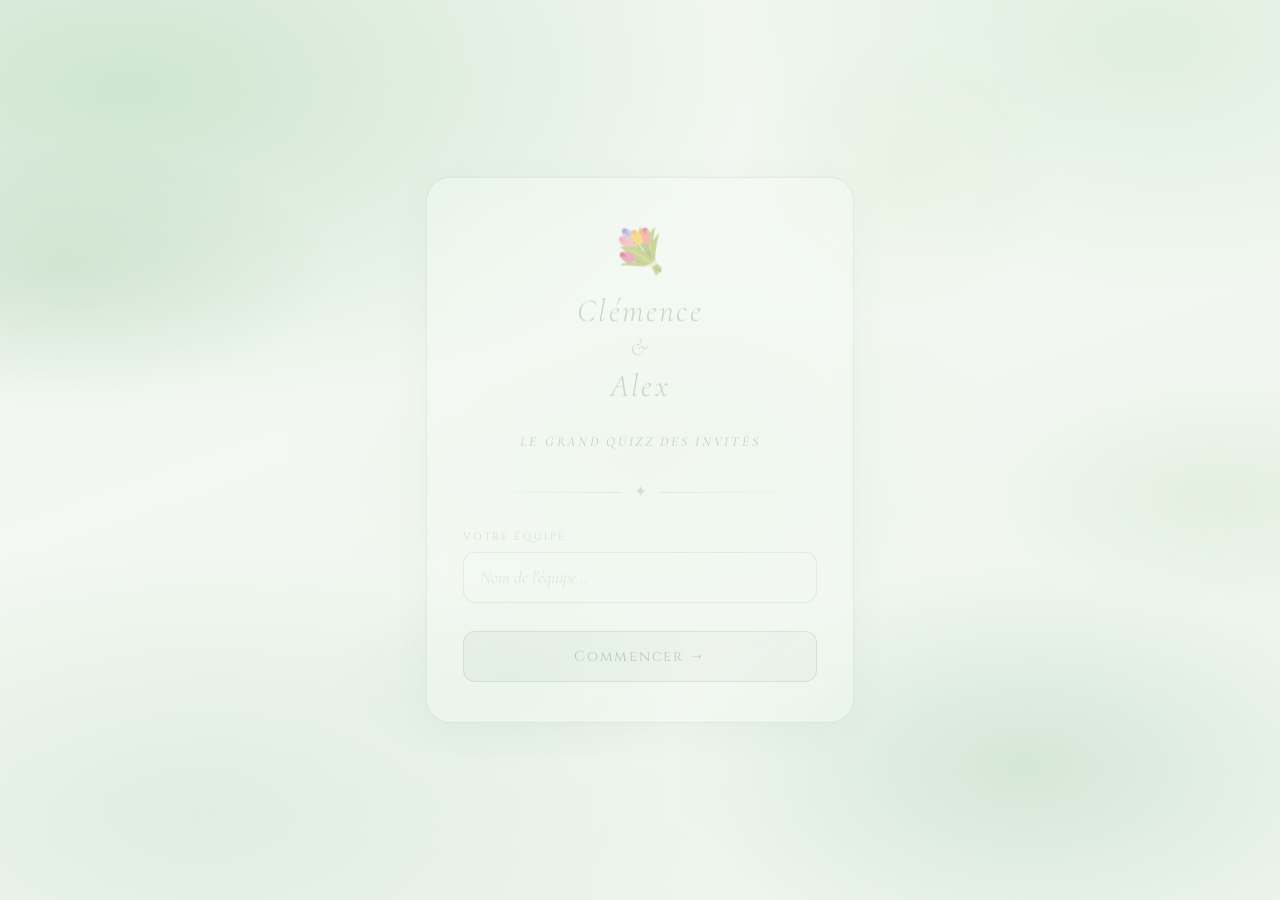
<file: index.html>
<!DOCTYPE html>
<html lang="fr">
<head>
  <meta charset="UTF-8">
  <meta name="viewport" content="width=device-width, initial-scale=1">
  <title>💐 Le Grand Quizz</title>
  <link rel="preconnect" href="https://fonts.googleapis.com">
  <link href="https://fonts.googleapis.com/css2?family=Cormorant+Garamond:ital,wght@0,300;0,400;0,600;1,300;1,400&family=Cinzel:wght@400;600&display=swap" rel="stylesheet">
  <style>
    /* ===== VARIABLES — Thème Sauge & Eucalyptus ===== */
    :root {
      --sage:       #6b8f71;
      --sage-light: #8aad90;
      --sage-dim:   #a8c4ac;
      --ink:        #2a3a2d;
      --ink-dim:    #4d6652;
      --bg:         #f3f7f2;
      --card-bg:    rgba(247, 252, 247, 0.92);
      --success:    #5a9e6a;
      --error:      #c96060;
      --radius:     18px;
      --accent:     #8aad90;
      --border:     rgba(107, 143, 113, 0.30);
    }

    /* ===== RESET & BASE ===== */
    *, *::before, *::after { box-sizing: border-box; margin: 0; padding: 0; }
    input, textarea { cursor: text; user-select: text; }

    body {
      font-family: 'Cormorant Garamond', serif;
      background: var(--bg);
      color: var(--ink);
      min-height: 100vh;
      display: flex;
      align-items: center;
      justify-content: center;
      overflow-x: hidden;
      position: relative;
    }

    /* ===== FOND AQUARELLE — tons verts / eucalyptus ===== */
    body::before {
      content: '';
      position: fixed;
      inset: 0;
      z-index: 0;
      background:
        radial-gradient(ellipse 80% 60% at 10% 10%, rgba(168,210,175,0.45), transparent 60%),
        radial-gradient(ellipse 60% 50% at 90%  5%, rgba(195,225,195,0.40), transparent 55%),
        radial-gradient(ellipse 50% 40% at 80% 85%, rgba(175,210,185,0.40), transparent 55%),
        radial-gradient(ellipse 70% 50% at 15% 90%, rgba(195,220,200,0.35), transparent 60%),
        radial-gradient(ellipse 40% 35% at 50% 50%, rgba(220,235,215,0.25), transparent 70%),
        linear-gradient(160deg, #eef5ec 0%, #f3f8f2 40%, #ecf4ea 100%);
      pointer-events: none;
    }

    body::after {
      content: '';
      position: fixed;
      inset: 0;
      z-index: 0;
      background:
        radial-gradient(ellipse 30% 20% at  5% 30%, rgba(160,200,165,0.25), transparent 70%),
        radial-gradient(ellipse 25% 18% at 95% 55%, rgba(185,215,180,0.22), transparent 70%),
        radial-gradient(ellipse 20% 15% at 40% 75%, rgba(195,220,195,0.20), transparent 70%),
        radial-gradient(ellipse 18% 22% at 70% 20%, rgba(210,230,195,0.20), transparent 70%);
      pointer-events: none;
    }

    /* ===== PÉTALES ===== */
    .petals-bg {
      position: fixed;
      inset: 0;
      pointer-events: none;
      z-index: 0;
      overflow: hidden;
    }
    .petal {
      position: absolute;
      opacity: 0;
      animation: fall linear infinite;
      filter: sepia(0.4) hue-rotate(60deg) brightness(0.75);
    }
    @keyframes fall {
      0%   { opacity: 0;    transform: translateY(-30px) rotate(0deg); }
      10%  { opacity: 0.45; }
      90%  { opacity: 0.15; }
      100% { opacity: 0;    transform: translateY(110vh) rotate(540deg) translateX(30px); }
    }

    /* ===== LAYOUT ===== */
    .app {
      position: relative;
      z-index: 1;
      width: 100%;
      max-width: 460px;
      padding: 24px 16px 48px;
    }

    /* ============ ÉCRAN D'ACCUEIL ============ */
    #welcome {
      background: var(--card-bg);
      border: 1px solid var(--border);
      border-radius: 24px;
      padding: 48px 36px 40px;
      box-shadow:
        0 8px 40px rgba(80, 130, 90, 0.12),
        inset 0 1px 0 rgba(255, 255, 255, 0.8);
      backdrop-filter: blur(10px);
      animation: fadeUp 0.6s ease both;
    }

    .welcome-deco { text-align: center; margin-bottom: 28px; }

    .welcome-rings {
      font-size: 44px;
      display: block;
      margin-bottom: 12px;
      animation: sway 4s ease-in-out infinite;
    }
    @keyframes sway {
      0%, 100% { transform: rotate(-6deg) scale(1); }
      50%       { transform: rotate(6deg)  scale(1.05); }
    }

    .welcome-names {
      font-family: 'Cinzel', serif;
      font-size: 1.7rem;
      font-weight: 400;
      color: var(--sage);
      letter-spacing: 0.08em;
      line-height: 1.2;
    }
    .welcome-names em {
      font-family: 'Cormorant Garamond', serif;
      font-style: italic;
      color: var(--sage-light);
      font-size: 2rem;
      font-weight: 300;
    }

    .welcome-amp {
      font-family: 'Cormorant Garamond', serif;
      font-style: italic;
      color: var(--sage-dim);
      font-size: 1.5rem;
      display: block;
      margin: 4px 0;
    }

    .welcome-subtitle {
      text-align: center;
      color: var(--ink-dim);
      font-size: 0.85rem;
      font-style: italic;
      letter-spacing: 0.2em;
      text-transform: uppercase;
      margin-bottom: 32px;
      opacity: 0.7;
    }

    .welcome-divider {
      display: flex;
      align-items: center;
      gap: 12px;
      margin-bottom: 28px;
    }
    .welcome-divider::before,
    .welcome-divider::after {
      content: '';
      flex: 1;
      height: 1px;
      background: linear-gradient(to right, transparent, var(--border));
    }
    .welcome-divider::after { background: linear-gradient(to left, transparent, var(--border)); }
    .welcome-divider span { font-size: 16px; color: var(--sage-dim); }

    .team-label-text {
      display: block;
      font-family: 'Cinzel', serif;
      font-size: 0.65rem;
      letter-spacing: 0.2em;
      text-transform: uppercase;
      color: var(--sage-dim);
      margin-bottom: 8px;
    }

    #teamName {
      width: 100%;
      padding: 14px 16px;
      border-radius: 12px;
      border: 1px solid var(--border);
      background: rgba(247, 252, 247, 0.85);
      color: var(--ink);
      font-family: 'Cormorant Garamond', serif;
      font-size: 1.1rem;
      outline: none;
      transition: border-color 0.2s, box-shadow 0.2s;
      margin-bottom: 16px;
    }
    #teamName::placeholder { color: var(--sage-dim); font-style: italic; opacity: 0.7; }
    #teamName:focus {
      border-color: var(--accent);
      box-shadow: 0 0 0 3px rgba(138, 173, 144, 0.18);
    }

    .btn-start {
      width: 100%;
      padding: 15px;
      border: 1px solid rgba(107, 143, 113, 0.4);
      border-radius: 12px;
      background: linear-gradient(135deg, rgba(107,143,113,0.14), rgba(138,173,144,0.10));
      color: var(--sage);
      font-family: 'Cinzel', serif;
      font-size: 0.9rem;
      letter-spacing: 0.12em;
      cursor: pointer;
      transition: all 0.3s;
    }
    .btn-start:hover {
      border-color: var(--accent);
      box-shadow: 0 4px 20px rgba(107, 143, 113, 0.22);
      transform: translateY(-1px);
    }
    .btn-start:active { transform: scale(0.98); }

    /* ============ JEU PRINCIPAL ============ */
    #main { display: none; }

    header {
      display: flex;
      justify-content: space-between;
      align-items: center;
      margin-bottom: 6px;
    }

    header h1 {
      font-family: 'Cinzel', serif;
      font-size: 1rem;
      font-weight: 400;
      color: var(--sage);
      letter-spacing: 0.12em;
    }

    #progressText {
      font-family: 'Cinzel', serif;
      font-size: 0.7rem;
      letter-spacing: 0.1em;
      color: var(--ink-dim);
      opacity: 0.8;
    }

    #teamLabel {
      display: inline-block;
      font-family: 'Cinzel', serif;
      font-size: 0.75rem;
      letter-spacing: 0.12em;
      color: var(--sage);
      margin-bottom: 4px;
      padding: 4px 12px;
      border: 1px solid rgba(107, 143, 113, 0.3);
      border-radius: 20px;
      background: rgba(107, 143, 113, 0.07);
    }

    #scoreDisplay {
      display: inline-block;
      font-family: 'Cinzel', serif;
      font-size: 0.7rem;
      letter-spacing: 0.1em;
      color: var(--sage);
      padding: 4px 10px;
      border-radius: 20px;
      border: 1px solid var(--border);
      background: rgba(247, 252, 247, 0.65);
      margin-bottom: 12px;
    }

    .progress-track {
      height: 2px;
      background: var(--border);
      border-radius: 4px;
      margin-bottom: 20px;
      overflow: hidden;
    }
    .progress-fill {
      height: 100%;
      background: linear-gradient(to right, var(--sage-dim), var(--sage-light));
      border-radius: 4px;
      transition: width 0.5s ease;
      width: 0%;
    }

    /* ===== CARTE ===== */
    .card {
      background: var(--card-bg);
      border: 1px solid rgba(107, 143, 113, 0.22);
      border-radius: 24px;
      padding: 32px 28px;
      box-shadow:
        0 8px 40px rgba(80, 130, 90, 0.12),
        0 2px 8px rgba(80, 130, 90, 0.07),
        inset 0 1px 0 rgba(255, 255, 255, 0.85);
      position: relative;
      overflow: hidden;
      transition: opacity 0.4s, transform 0.4s;
      backdrop-filter: blur(10px);
    }
    .card::before {
      content: '';
      position: absolute;
      top: 0; left: 0; right: 0;
      height: 1px;
      background: linear-gradient(90deg, transparent, rgba(107,143,113,0.5), transparent);
    }
    .card::after {
      content: '';
      position: absolute;
      inset: 0;
      background: radial-gradient(ellipse at 50% 0%, rgba(107,143,113,0.05), transparent 60%);
      pointer-events: none;
    }

    .card.hidden  { opacity: 0; transform: translateY(20px); }
    .card.success { animation: glow-success 0.6s ease; }
    .card.error   { animation: shake 0.35s ease; }

    @keyframes glow-success {
      0%,100% { box-shadow: 0 8px 40px rgba(80,130,90,0.12); }
      50%      { box-shadow: 0 0 50px rgba(90,158,106,0.35), 0 8px 40px rgba(80,130,90,0.1); }
    }
    @keyframes shake {
      0%,100% { transform: translateX(0); }
      20%,60% { transform: translateX(-8px); }
      40%,80% { transform: translateX(8px); }
    }

    #lock {
      font-size: 2.4rem;
      text-align: center;
      display: block;
      margin-bottom: 16px;
      transition: all 0.4s cubic-bezier(0.34, 1.56, 0.64, 1);
      filter: drop-shadow(0 2px 8px rgba(0,0,0,0.1));
    }
    #lock.unlocked {
      filter: drop-shadow(0 0 12px var(--success));
      transform: rotate(15deg) scale(1.1);
    }

    #title {
      font-family: 'Cinzel', serif;
      font-size: 1.3rem;
      font-weight: 400;
      color: var(--sage);
      letter-spacing: 0.08em;
      text-align: center;
      margin-bottom: 10px;
    }

    #description {
      font-size: 1.05rem;
      font-style: italic;
      color: var(--ink-dim);
      opacity: 0.85;
      text-align: center;
      line-height: 1.65;
      margin-bottom: 4px;
    }

    #feedback {
      min-height: 22px;
      margin-top: 12px;
      font-size: 0.95rem;
      font-style: italic;
      text-align: center;
      color: var(--error);
      letter-spacing: 0.05em;
    }

    /* ===== AIDE QUIZ ===== */
    .quiz-help {
      font-family: 'Cormorant Garamond', serif;
      font-style: italic;
      font-size: 0.95rem;
      color: var(--sage);
      text-align: center;
      margin: 12px 0;
      padding: 10px 14px;
      border-radius: 10px;
      background: rgba(107, 143, 113, 0.07);
      border: 1px dashed rgba(107, 143, 113, 0.38);
      letter-spacing: 0.03em;
      width: 100%;
    }

    /* ===== INPUT QUIZ ===== */
    #gameContent input[type="text"] {
      width: 100%;
      padding: 14px 16px;
      border-radius: 12px;
      border: 1px solid var(--border);
      background: rgba(247, 252, 247, 0.85);
      color: var(--ink);
      font-family: 'Cormorant Garamond', serif;
      font-size: 1.1rem;
      outline: none;
      box-sizing: border-box;
      margin-top: 16px;
      margin-bottom: 4px;
      transition: border-color 0.2s, box-shadow 0.2s;
    }
    #gameContent input[type="text"]:focus {
      border-color: var(--accent);
      box-shadow: 0 0 0 3px rgba(138, 173, 144, 0.18);
    }
    #gameContent input[type="text"]::placeholder {
      color: var(--sage-dim);
      font-style: italic;
      opacity: 0.7;
    }

    /* ===== BOUTONS ===== */
    button {
      width: 100%;
      margin-top: 12px;
      padding: 14px;
      border: 1px solid rgba(107, 143, 113, 0.38);
      border-radius: 12px;
      background: linear-gradient(135deg, rgba(107,143,113,0.12), rgba(138,173,144,0.08));
      color: var(--sage);
      font-family: 'Cinzel', serif;
      font-size: 0.85rem;
      letter-spacing: 0.12em;
      cursor: pointer;
      transition: all 0.3s;
    }
    button:hover {
      border-color: var(--accent);
      box-shadow: 0 4px 20px rgba(107, 143, 113, 0.22);
      transform: translateY(-1px);
    }
    button:active { transform: scale(0.98); }

    #validateBtn { display: none; }

    .btn-reset {
      background: transparent !important;
      border: 1px dashed var(--border) !important;
      color: var(--ink-dim) !important;
      box-shadow: none !important;
      font-family: 'Cormorant Garamond', serif !important;
      font-style: italic;
      font-size: 0.85rem !important;
      padding: 10px !important;
      margin-top: 8px !important;
      opacity: 0.5;
    }
    .btn-reset:hover { opacity: 0.9 !important; transform: none !important; }

    /* ===== MEMORY ===== */
    .memory-grid {
      display: grid;
      grid-template-columns: repeat(4, 1fr);
      gap: 8px;
      margin-top: 16px;
      width: 100%;
    }
    .memory-cell {
      aspect-ratio: 1;
      background: rgba(247, 252, 247, 0.75);
      border: 1px solid rgba(107, 143, 113, 0.22);
      border-radius: 10px;
      display: flex;
      align-items: center;
      justify-content: center;
      font-size: 1.6rem;
      cursor: pointer;
      transition: all 0.25s;
      user-select: none;
    }
    .memory-cell:hover {
      border-color: var(--accent);
      transform: scale(1.04);
      box-shadow: 0 2px 8px rgba(107, 143, 113, 0.18);
    }
    .memory-cell.flipped {
      background: rgba(220, 240, 225, 0.9);
      border-color: rgba(107, 143, 113, 0.5);
    }
    .memory-cell.matched {
      background: rgba(90, 158, 106, 0.12);
      border-color: var(--success);
      cursor: default;
      animation: matchPop 0.3s cubic-bezier(0.34, 1.56, 0.64, 1);
    }
    @keyframes matchPop {
      0%   { transform: scale(1); }
      60%  { transform: scale(1.15); }
      100% { transform: scale(1); }
    }

    /* ===== PUZZLE ===== */
    .puzzle-container {
      display: flex;
      flex-wrap: wrap;
      margin: 16px auto 0;
      justify-content: center;
      border-radius: 10px;
      overflow: hidden;
      box-shadow: 0 4px 20px rgba(80, 130, 90, 0.14);
    }
    .puzzle-piece {
      cursor: pointer;
      box-sizing: border-box;
      background-repeat: no-repeat;
      border: 1px solid rgba(107, 143, 113, 0.18);
      transition: filter 0.2s, border-color 0.2s;
      user-select: none;
    }
    .puzzle-piece:hover { filter: brightness(1.06); border-color: var(--accent); }

    /* ===== ANIMATIONS ===== */
    @keyframes fadeUp {
      from { opacity: 0; transform: translateY(20px); }
      to   { opacity: 1; transform: translateY(0); }
    }
  </style>
</head>
<body>

<!-- Pétales décoratives -->
<div class="petals-bg" id="petalsBg"></div>

<div class="app">

  <!-- Écran d'accueil -->
  <div id="welcome">
    <div class="welcome-deco">
      <span class="welcome-rings">💐</span>
      <div class="welcome-names">
        <em>Clémence</em>
        <span class="welcome-amp">&amp;</span>
        <em>Alex</em>
      </div>
    </div>

    <p class="welcome-subtitle">Le grand quizz des invités</p>

    <div class="welcome-divider"><span>✦</span></div>

    <span class="team-label-text">Votre équipe</span>
    <input id="teamName" type="text" placeholder="Nom de l'équipe...">
    <button class="btn-start" onclick="startGame()">Commencer &rarr;</button>
  </div>

  <!-- Jeu principal -->
  <div id="main">
    <header>
      <h1>💐 Quizz</h1>
      <span id="progressText"></span>
    </header>
    <div id="teamLabel"></div>
    <div id="scoreDisplay"></div>

    <div class="progress-track">
      <div id="progressBar" class="progress-fill"></div>
    </div>

    <div class="card" id="card">
      <span id="lock" class="locked">🔒</span>
      <h2 id="title"></h2>
      <p id="description"></p>
      <div id="gameContent"></div>
      <button onclick="validate()" id="validateBtn">🔓 Déverrouiller</button>
      <p id="feedback"></p>
    </div>
  </div>

</div>

<script>
  // Pétales — thème mariage & botanique
  (function spawnPetals() {
    const symbols = ["💐","🌸","🌹","🌷","🍃","🌿","🕊️","✨","🌾","💌"];
    const container = document.getElementById("petalsBg");
    for (let i = 0; i < 18; i++) {
      const p = document.createElement("div");
      p.classList.add("petal");
      p.innerText               = symbols[Math.floor(Math.random() * symbols.length)];
      p.style.left              = Math.random() * 100 + "vw";
      p.style.animationDuration = (9 + Math.random() * 10) + "s";
      p.style.animationDelay    = (Math.random() * 15) + "s";
      p.style.fontSize           = (0.8 + Math.random() * 1) + "rem";
      container.appendChild(p);
    }
  })();
</script>
<script src="game.js" defer></script>
</body>
</html>
</file>
